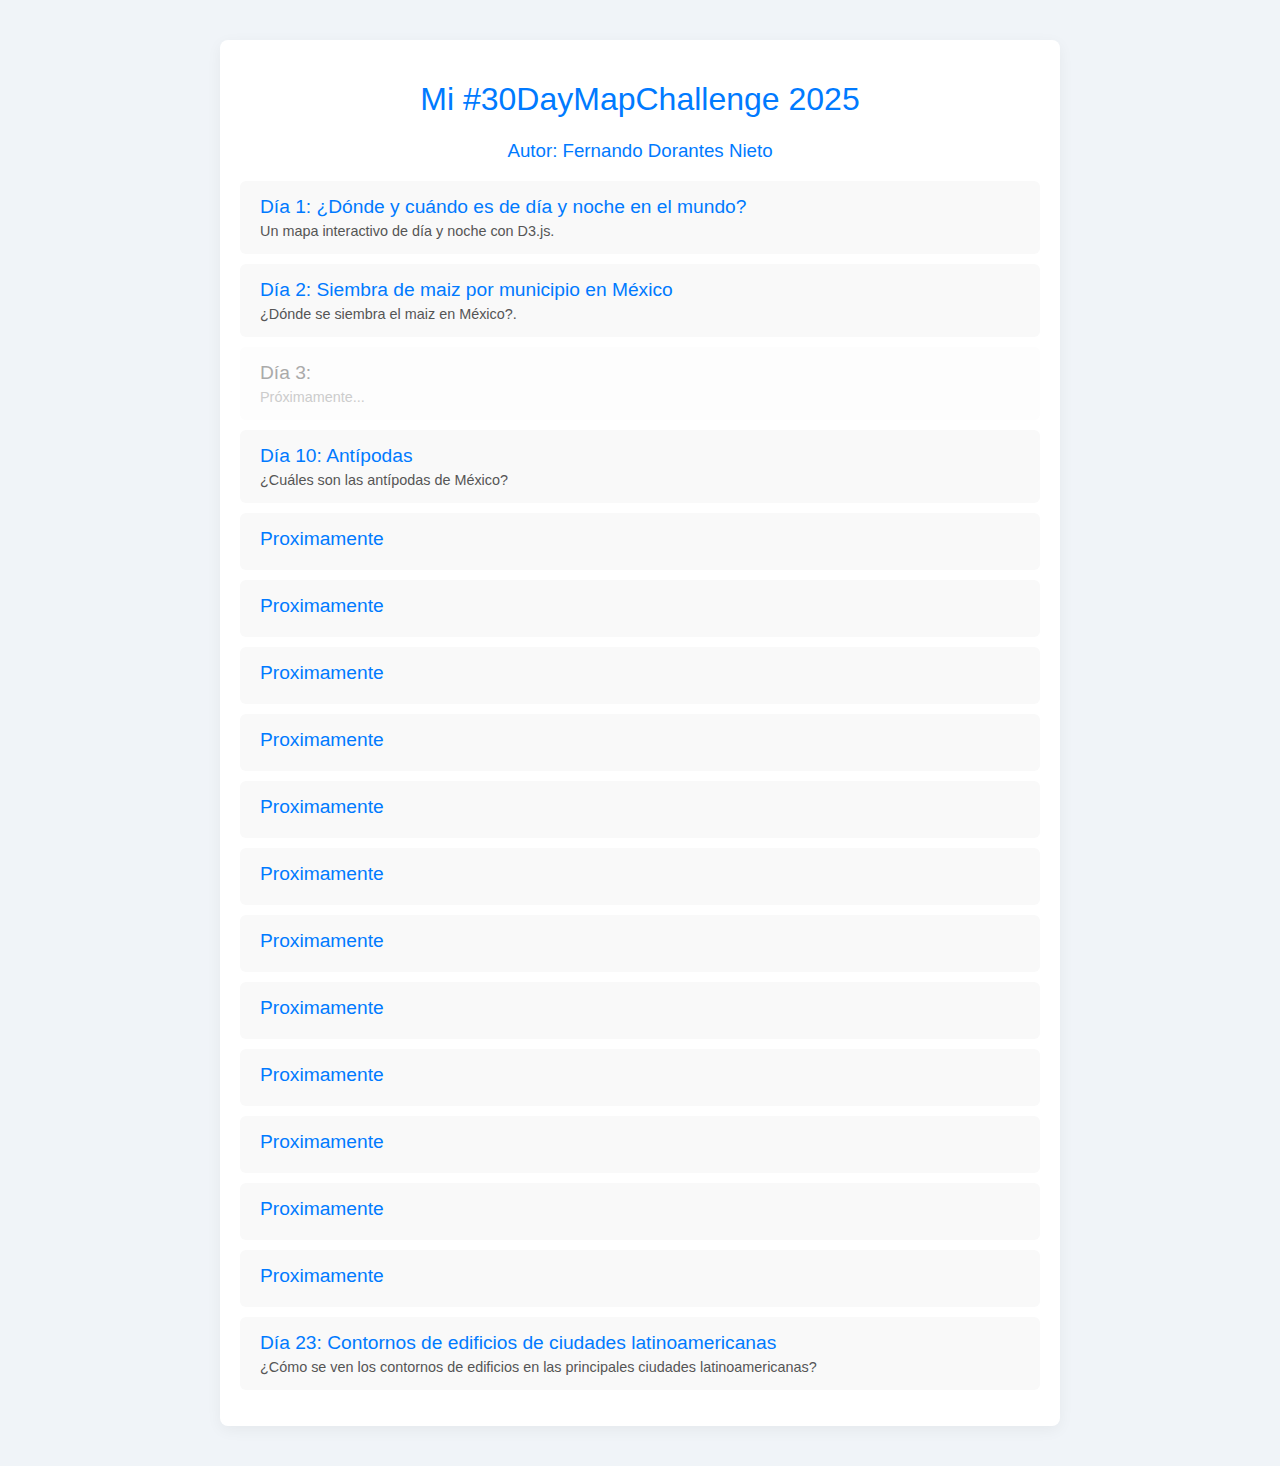
<file: index.html>
<!DOCTYPE html>
<html lang="es">
<head>
    <meta charset="utf-8">
    <title>#30DayMapChallenge 2025</title>
    <meta name="viewport" content="width=device-width, initial-scale=1.0">
    <style>
        body {
            font-family: -apple-system, BlinkMacSystemFont, "Segoe UI", Roboto, Helvetica, Arial, sans-serif;
            margin: 0;
            padding: 20px;
            background-color: #f0f4f8;
            color: #333;
        }
        .container {
            max-width: 800px;
            margin: 20px auto;
            padding: 20px;
            background-color: #fff;
            border-radius: 8px;
            box-shadow: 0 4px 15px rgba(0,0,0,0.05);
        }
        h1 {
            font-weight: 300;
            text-align: center;
            color: #007aff;
        }
        h3 {
            font-weight: 300;
            text-align: center;
            color: #007aff;
        }
        ul {
            list-style: none;
            padding: 0;
        }
        li {
            margin: 10px 0;
        }
        a {
            display: block;
            padding: 15px 20px;
            background-color: #f9f9f9;
            border-radius: 6px;
            text-decoration: none;
            color: #007aff;
            font-weight: 500;
            transition: background-color 0.2s, box-shadow 0.2s;
        }
        a:hover {
            background-color: #e9eff5;
            box-shadow: 0 2px 5px rgba(0,0,0,0.05);
        }
        .day-title {
            font-size: 1.2em;
        }
        .day-desc {
            font-size: 0.9em;
            color: #555;
            margin-top: 5px;
        }
        /* Estilo para días futuros (deshabilitados) */
        .disabled {
            background-color: #fdfdfd;
            color: #aaa;
            pointer-events: none;
        }
        .disabled .day-desc {
            color: #ccc;
        }
    </style>
</head>
<body>

    <div class="container">
        <h1>Mi #30DayMapChallenge 2025</h1>
        <h3>Autor: Fernando Dorantes Nieto</h3>

        <ul>
            <li>
                <a href="./Day_1/">
                    <div class="day-title">Día 1: ¿Dónde y cuándo es de día y noche en el mundo? </div>
                    <div class="day-desc">Un mapa interactivo de día y noche con D3.js.</div>
                </a>
            </li>
            <li>
                <a href="./Day_2/">
                    <div class="day-title">Día 2: Siembra de maiz por municipio en México</div>
                    <div class="day-desc">¿Dónde se siembra el maiz en México?.</div>
                </a>
            </li>
            <li>
                <a href="#" class="disabled">
                    <div class="day-title">Día 3: </div>
                    <div class="day-desc">Próximamente...</div>
                </a>
            </li>
            <li>
                <a href="./Day_10/" >
                    <div class="day-title">Día 10: Antípodas</div>
                    <div class="day-desc">¿Cuáles son las antípodas de México?</div>
                </a>
            </li>
            <li>
                <a href="./Day_11/" >
                    <div class="day-title">Proximamente</div>
                    <div class="day-desc"></div>
                </a>
            </li>
            <li>
                <a href="./Day_12/" >
                    <div class="day-title">Proximamente</div>
                    <div class="day-desc"></div>
                </a>
            </li>
            <li>
                <a href="./Day_13/" >
                    <div class="day-title">Proximamente</div>
                    <div class="day-desc"></div>
                </a>
            </li>
            <li>
                <a href="./Day_14/" >
                    <div class="day-title">Proximamente</div>
                    <div class="day-desc"></div>
                </a>
            </li>
            <li>
                <a href="./Day_15/" >
                    <div class="day-title">Proximamente</div>
                    <div class="day-desc"></div>
                </a>
            </li>
            <li>
                <a href="./Day_16/" >
                    <div class="day-title">Proximamente</div>
                    <div class="day-desc"></div>
                </a>
            </li>
            <li>
                <a href="./Day_17/" >
                    <div class="day-title">Proximamente</div>
                    <div class="day-desc"></div>
                </a>
            </li>
            <li>
                <a href="./Day_18/" >
                    <div class="day-title">Proximamente</div>
                    <div class="day-desc"></div>
                </a>
            </li>
            <li>
                <a href="./Day_19/" >
                    <div class="day-title">Proximamente</div>
                    <div class="day-desc"></div>
                </a>
            </li>
            <li>
                <a href="./Day_20/" >
                    <div class="day-title">Proximamente</div>
                    <div class="day-desc"></div>
                </a>
            </li>
            <li>
                <a href="./Day_21/" >
                    <div class="day-title">Proximamente</div>
                    <div class="day-desc"></div>
                </a>
            </li>
            <li>
                <a href="./Day_22/" >
                    <div class="day-title">Proximamente</div>
                    <div class="day-desc"></div>
                </a>
            </li>
            <li>
                <a href="./Day_23/" >
                    <div class="day-title">Día 23: Contornos de edificios de ciudades latinoamericanas</div>
                    <div class="day-desc">¿Cómo se ven los contornos de edificios en las principales ciudades latinoamericanas?</div>
                </a>
            </li>


        </ul>
    </div>

</body>
</html>
</file>
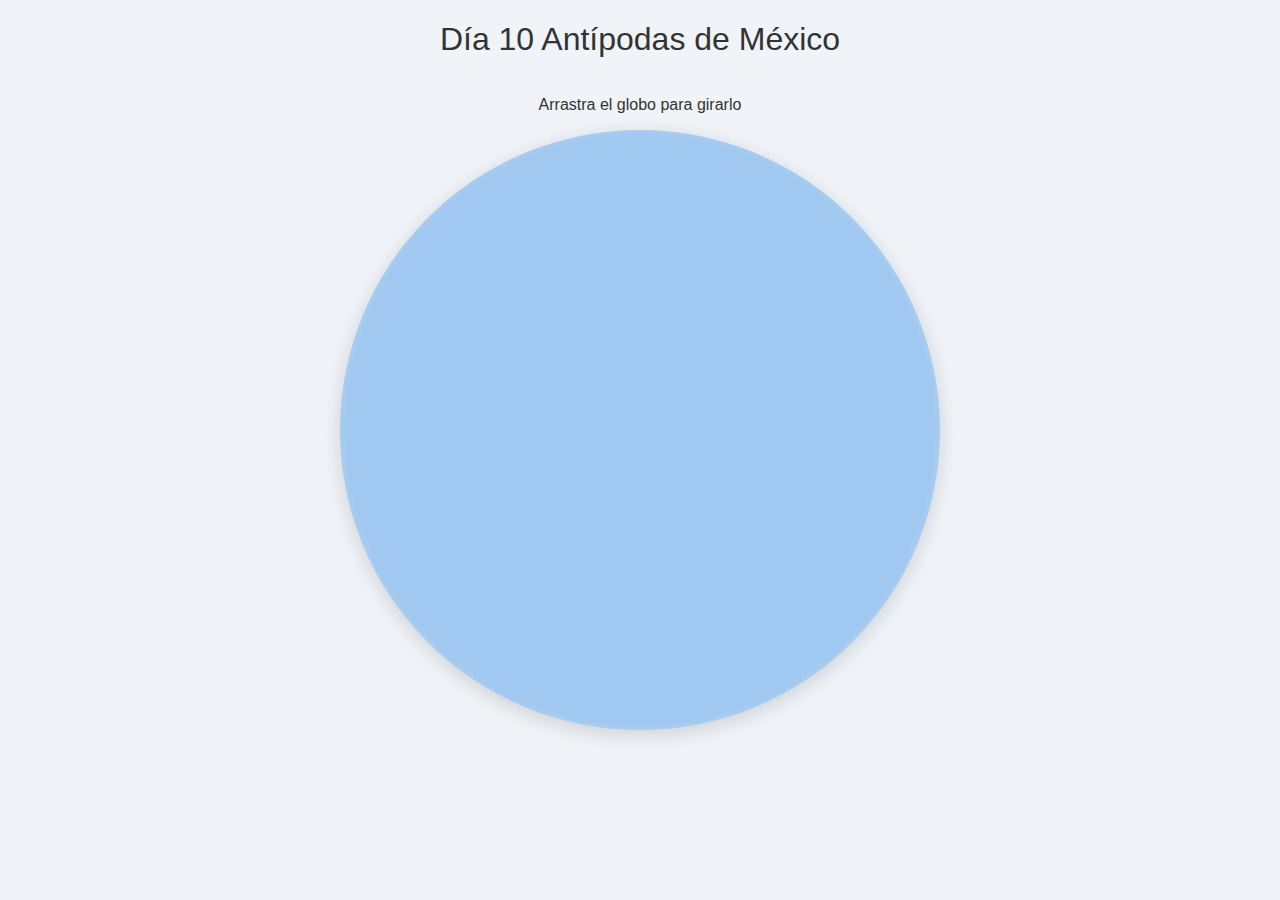
<file: Day_10/index.html>
<!DOCTYPE html>
<html lang="es">
<head>
    <meta charset="utf-8">
    <title>Día 4: Globo con Antípodas</title>
    <meta name="viewport" content="width=device-width, initial-scale=1.0">
    <script src="https://d3js.org/d3.v7.min.js"></script>
    <script src="https://d3js.org/topojson.v3.min.js"></script>
    <style>
        body {
            font-family: -apple-system, BlinkMacSystemFont, "Segoe UI", Roboto, Helvetica, Arial, sans-serif;
            margin: 0;
            padding: 0;
            background-color: #f0f4f8;
            color: #333;
            display: flex;
            flex-direction: column;
            align-items: center;
        }
        h1 {
            font-weight: 300;
        }
        canvas {
            background-color: #a0c8f0; /* Color océano */
            border-radius: 50%; /* Hace que el canvas sea un círculo */
            box-shadow: 0 5px 20px rgba(0,0,0,0.15),
                        inset 0 0 10px rgba(255, 255, 255, 0.2);
            cursor: move;
        }
        .tooltip {
            position: absolute;
            background-color: rgba(0, 0, 0, 0.75);
            color: white;
            padding: 5px 10px;
            border-radius: 4px;
            font-size: 0.9em;
            pointer-events: none; /* Para que el ratón no interactúe con el tooltip */
            opacity: 0;
            transition: opacity 0.2s;
        }
    </style>
</head>
<body>

    <h1>Día 10 Antípodas de México</h1>
    <p>Arrastra el globo para girarlo</p>

    <!-- El Canvas donde se dibujará el globo -->
    <canvas id="globeCanvas" width="600" height="600"></canvas>
    
    <!-- Tooltip para mostrar el nombre de la ciudad -->
    <div class="tooltip" id="tooltip"></div>

    <script>
        // --- 1. CONFIGURACIÓN INICIAL ---
        const canvas = document.getElementById('globeCanvas');
        const context = canvas.getContext('2d');
        const tooltip = document.getElementById('tooltip');
        const width = canvas.width;
        const height = canvas.height;

        // URL del GeoJSON con el mapa del mundo (URL CORREGIDA)
        const worldUrl = "https://cdnjs.cloudflare.com/ajax/libs/world-atlas/2.0.2/land-50m.json";

        // --- 2. DATOS DE CIUDADES Y ANTÍPODAS ---
        // Coordenadas [longitud, latitud]
        
        const ciudades = [
            { nombre: "Ciudad de México", coords: [-99.1332, 19.4326] },
            { nombre: "Guadalajara", coords: [-103.3496, 20.6597] },
            { nombre: "Monterrey", coords: [-100.3161, 25.6866] }
        ];

        // Función para calcular la antípoda
        const antipode = ([longitude, latitude]) => [longitude + 180, -latitude];

        // Preparamos los datos en formato GeoJSON (Puntos)
        const puntosCiudades = {
            type: "FeatureCollection",
            features: ciudades.map(c => ({
                type: "Feature",
                properties: { nombre: c.nombre, tipo: "ciudad" },
                geometry: { type: "Point", coordinates: c.coords }
            }))
        };

        const puntosAntipodas = {
            type: "FeatureCollection",
            features: ciudades.map(c => ({
                type: "Feature",
                properties: { nombre: `Antípoda de ${c.nombre}`, tipo: "antipoda" },
                geometry: { type: "Point", coordinates: antipode(c.coords) }
            }))
        };

        const todosLosPuntos = [ ...puntosCiudades.features, ...puntosAntipodas.features ];

        // --- 3. PROYECCIÓN Y PATH GENERATOR ---
        const projection = d3.geoOrthographic()
            .scale(width / 2 - 10) // Escala del globo
            .translate([width / 2, height / 2])
            .clipAngle(90); // Solo muestra un hemisferio

        const pathGenerator = d3.geoPath(projection, context);

        const sphere = {type: "Sphere"};
        const graticule = d3.geoGraticule10();

        // --- 4. FUNCIÓN DE DIBUJO ---
        function drawGlobe(land) {
            context.clearRect(0, 0, width, height); // Limpiar

            // 1. Dibujar el Océano (la esfera)
            context.beginPath();
            pathGenerator(sphere);
            context.fillStyle = "#a0c8f0"; // Azul océano
            context.fill();

            // 2. Dibujar la retícula (líneas grises)
            context.beginPath();
            pathGenerator(graticule);
            context.strokeStyle = "rgba(119,119,119,0.5)";
            context.lineWidth = 0.5;
            context.stroke();

            // 3. Dibujar los continentes
            context.beginPath();
            pathGenerator(land);
            context.fillStyle = "#444"; // Color tierra
            context.fill();
            context.strokeStyle = "rgba(0,0,0,0.4)";
            context.lineWidth = 0.5;
            context.stroke();

            // 4. Dibujar los puntos (Ciudades y Antípodas)
            todosLosPuntos.forEach(punto => {
                context.beginPath();
                pathGenerator(punto);
                // D3 se encarga de no dibujar los puntos en la cara oculta
                
                if (punto.properties.tipo === "ciudad") {
                    context.fillStyle = "#e63946"; // Rojo para ciudades
                } else {
                    context.fillStyle = "#1d3557"; // Azul para antípodas
                }
                context.fill();
            });
        }

        // --- 5. CARGA DE DATOS Y EJECUCIÓN ---
        d3.json(worldUrl).then(world => {
            
            const land = topojson.feature(world, world.objects.land);
            let currentRotation = projection.rotate();
            
            const redraw = () => drawGlobe(land);
            
            // --- 6. INTERACTIVIDAD: ARRASTRAR EL GLOBO ---
            d3.select(context.canvas).call(d3.drag()
                .on("start", (event) => {
                    currentRotation = projection.rotate(); // Guarda la rotación actual
                })
                .on("drag", (event) => {
                    const sensitivity = 0.25; // Qué tan rápido gira
                    const [yaw, pitch] = currentRotation;
                    // Actualiza la rotación basada en el movimiento del ratón
                    projection.rotate([yaw + event.dx * sensitivity, pitch - event.dy * sensitivity]);
                    redraw(); // Redibuja el globo
                }));

            // --- 7. INTERACTIVIDAD: TOOLTIP ---
            d3.select(context.canvas).on("mousemove", (event) => {
                const [x, y] = d3.pointer(event);
                
                // Invertir la proyección: de [x, y] a [long, lat]
                const [lon, lat] = projection.invert([x, y]);
                
                // Encontrar el punto más cercano
                const closestPoint = d3.geoClosest(todosLosPuntos, [lon, lat], 10); // 10 grados de tolerancia
                
                if (closestPoint) {
                    tooltip.style("opacity", 1)
                           .style("left", `${event.pageX + 10}px`)
                           .style("top", `${event.pageY}px`)
                           .html(closestPoint.properties.nombre);
                } else {
                    tooltip.style("opacity", 0);
                }
            });

            d3.select(context.canvas).on("mouseleave", () => {
                tooltip.style("opacity", 0);
            });

            // Dibujo inicial
            redraw();

        }).catch(error => {
            console.error("Error al cargar los datos del mapa:", error);
            canvas.style.display = "none";
            document.body.append("Error al cargar el mapa. Revisa la consola.");
        });

    </script>
</body>
</html>
</file>
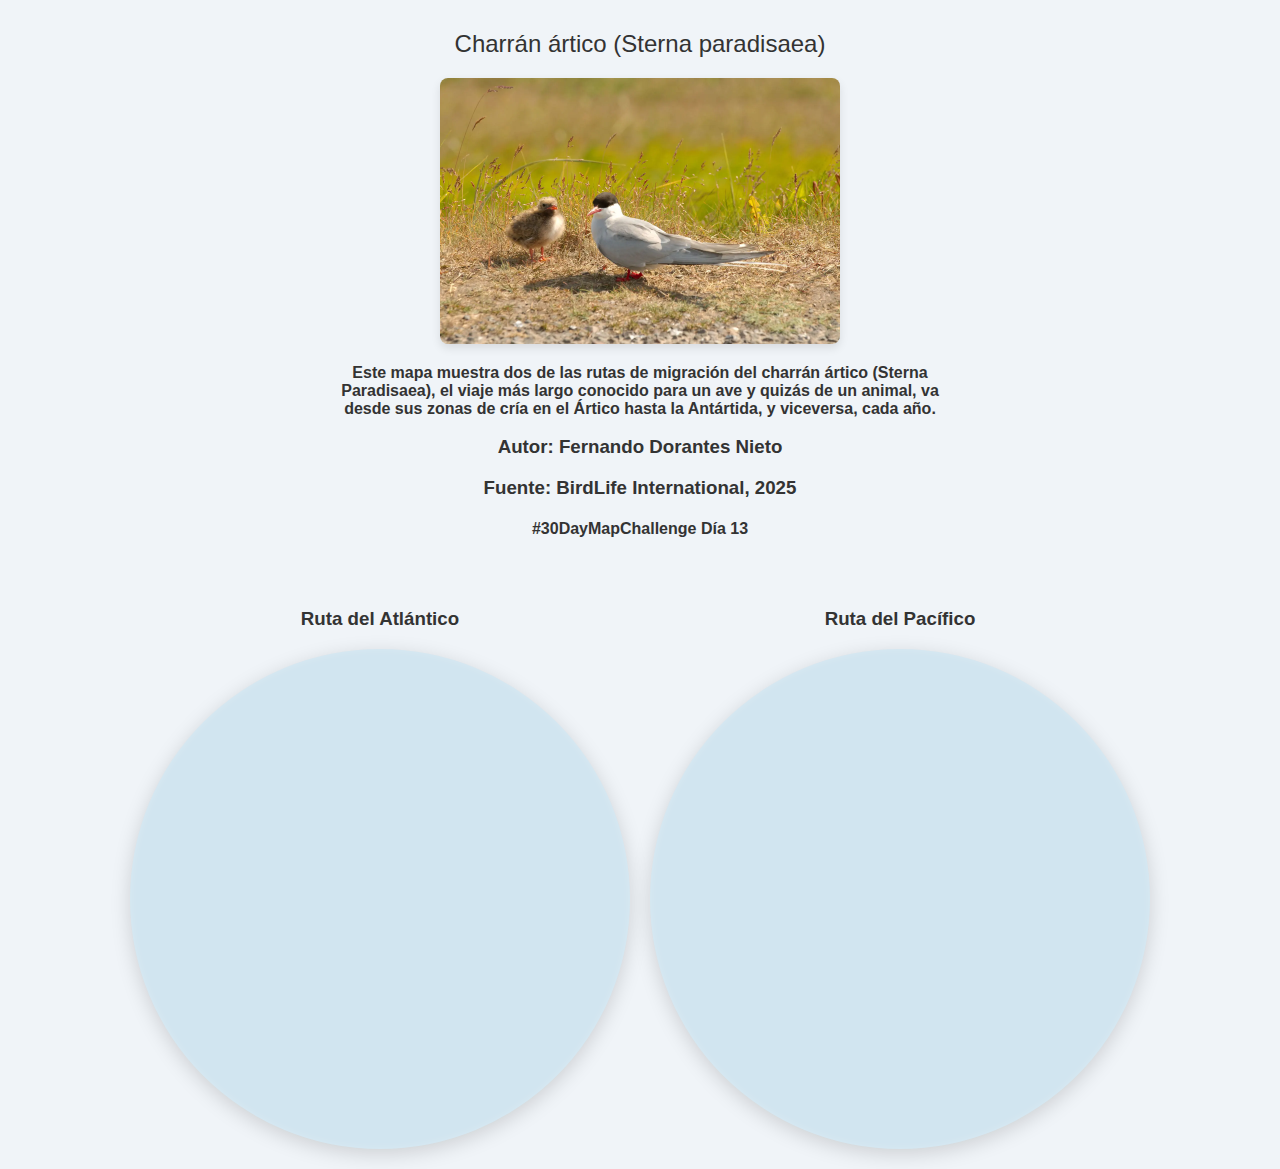
<file: Day_13/index.html>
<!DOCTYPE html>
<html lang="es">
<head>
    <meta charset="utf-8">
    <title>Día 13: Migración del Charrán Ártico</title>
    <meta name="viewport" content="width=device-width, initial-scale=1.0">
    <script src="https://d3js.org/d3.v7.min.js"></script>
    <script src="https://d3js.org/topojson.v3.min.js"></script>
    <style>
        body {
            font-family: -apple-system, BlinkMacSystemFont, "Segoe UI", Roboto, Helvetica, Arial, sans-serif;
            margin: 0;
            padding: 0;
            background-color: #f0f4f8;
            color: #333;
            display: flex;
            flex-direction: column;
            align-items: center;
        }
        h1 {
            font-weight: 300;
        }
        .info-container {
            max-width: 600px;
            text-align: center;
            padding: 10px;
        }
        .info-container img {
            width: 100%;
            max-width: 400px;
            border-radius: 8px;
            box-shadow: 0 4px 10px rgba(0,0,0,0.1);
        }
        .info-container h2 {
            font-weight: 400;
        }
        .globes-container {
            display: flex;
            flex-wrap: wrap;
            justify-content: center;
            gap: 20px;
            padding: 20px;
        }
        .globe-wrapper {
            display: flex;
            flex-direction: column;
            align-items: center;
        }
        canvas {
            background-color: #d1e5f0; /* Color océano más tenue */
            border-radius: 50%; /* Hace que el canvas sea un círculo */
            box-shadow: 0 5px 20px rgba(0,0,0,0.15),
                        inset 0 0 10px rgba(255, 255, 255, 0.2);
            cursor: move;
        }
        .tooltip {
            position: absolute;
            background-color: rgba(0, 0, 0, 0.75);
            color: white;
            padding: 5px 10px;
            border-radius: 4px;
            font-size: 0.9em;
            pointer-events: none; /* Para que el ratón no interactúe con el tooltip */
            opacity: 0;
            transition: opacity 0.2s;
        }
    </style>
</head>
<body>

    <div class="info-container">
        <h2>Charrán ártico (Sterna paradisaea)</h2>
        <img src="./imagen_charran.png" alt="Foto de un Charrán ártico en vuelo">
        <p>
            <b>Este mapa muestra dos de las rutas de migración del charrán ártico (Sterna Paradisaea), 
            el viaje más largo conocido para un ave y quizás de un animal, 
            va desde sus zonas de cría en el Ártico hasta la Antártida, y viceversa, cada año.
            </b>
        </p>
        <h3>Autor: Fernando Dorantes Nieto</h3>
        <h3>Fuente: BirdLife International, 2025</h3>
        <h4>#30DayMapChallenge Día 13</h4>
    </div>

    <div class="globes-container">
        <div class="globe-wrapper">
            <h3>Ruta del Atlántico</h3>
            <canvas id="globeCanvas1" width="500" height="500"></canvas>
            <div class="tooltip" id="tooltip1"></div>
        </div>
        <div class="globe-wrapper">
            <h3>Ruta del Pacífico</h3>
            <canvas id="globeCanvas2" width="500" height="500"></canvas>
            <div class="tooltip" id="tooltip2"></div>
        </div>
    </div>

    <script>
        // URL del GeoJSON con el mapa del mundo
        const worldUrl = "https://unpkg.com/world-atlas@1/world/50m.json";

        // --- Objetos GeoJSON reutilizables ---
        const sphere = {type: "Sphere"};
        const graticule = d3.geoGraticule10();

        // --- DATOS DE LAS RUTAS ---
        // Ruta 1: Atlántico
        const rutaCoordsAtlantico = [
            [-51.7, 72.0], // Inicio (Ártico/Groenlandia)
            [-40.0, 60.0],
            [-25.0, 40.0],
            [-18.0, 20.0], // Costa de África
            [0.0, 0.0],
            [10.0, -20.0],
            [15.0, -40.0],
            [25.0, -70.0]  // Fin (Antártida)
        ];
        const rutaMigratoriaAtlantico = {
            type: "LineString",
            coordinates: rutaCoordsAtlantico
        };
        const puntosRutaAtlantico = {
            type: "FeatureCollection",
            features: [
                { type: "Feature", properties: { nombre: "Cría (Groenlandia)" }, geometry: { type: "Point", coordinates: rutaCoordsAtlantico[0] }},
                { type: "Feature", properties: { nombre: "Invernada (Antártida)" }, geometry: { type: "Point", coordinates: rutaCoordsAtlantico[rutaCoordsAtlantico.length - 1] }}
            ]
        };

        // Ruta 2: Pacífico
        const rutaCoordsPacifico = [
            [-165.0, 65.0], // Inicio (Ártico/Alaska)
            [-140.0, 50.0], // Costa de Canadá
            [-125.0, 35.0], // Costa de California
            [-100.0, 10.0], // Costa de Centroamérica
            [-85.0, -10.0], // Costa de Perú
            [-80.0, -30.0], // Costa de Chile
            [-90.0, -70.0]  // Fin (Antártida)
        ];
        const rutaMigratoriaPacifico = {
            type: "LineString",
            coordinates: rutaCoordsPacifico
        };
        const puntosRutaPacifico = {
            type: "FeatureCollection",
            features: [
                { type: "Feature", properties: { nombre: "Cría (Alaska)" }, geometry: { type: "Point", coordinates: rutaCoordsPacifico[0] }},
                { type: "Feature", properties: { nombre: "Invernada (Antártida)" }, geometry: { type: "Point", coordinates: rutaCoordsPacifico[rutaCoordsPacifico.length - 1] }}
            ]
        };

        // --- FUNCIÓN PRINCIPAL DE CONFIGURACIÓN DE GLOBO ---
        function setupGlobe(canvasId, tooltipId, land, rutaMigratoria, puntosRuta) {
            const canvas = document.getElementById(canvasId);
            const context = canvas.getContext('2d');
            const tooltip = document.getElementById(tooltipId);
            const width = canvas.width;
            const height = canvas.height;

            const projection = d3.geoOrthographic()
                .scale(width / 2 - 10)
                .translate([width / 2, height / 2])
                .clipAngle(90);

            const pathGenerator = d3.geoPath(projection, context);

            // Centrar la proyección inicial en la ruta
            const centerPoint = rutaMigratoria.coordinates[Math.floor(rutaMigratoria.coordinates.length / 2)];
            projection.rotate([-centerPoint[0], -centerPoint[1]]);

            function drawGlobe() {
                draw(pathGenerator, context, width, height, land, rutaMigratoria, puntosRuta);
            }

            drawGlobe(); // Dibujo inicial
        }

        // --- FUNCIÓN DE DIBUJO GENÉRICA ---
        function draw(pathGenerator, context, width, height, land, rutaMigratoria, puntosRuta) {
            context.clearRect(0, 0, width, height);

            // 1. Dibujar el Océano
            context.beginPath();
            pathGenerator(sphere);
            context.fillStyle = "#d1e5f0";
            context.fill();

            // 2. Dibujar la retícula
            context.beginPath();
            pathGenerator(graticule);
            context.strokeStyle = "rgba(119,119,119,0.5)";
            context.lineWidth = 0.5;
            context.stroke();

            // 3. Dibujar los continentes
            context.beginPath();
            pathGenerator(land);
            context.fillStyle = "#8c6d4e"; // Color café
            context.fill();
            context.strokeStyle = "rgba(0,0,0,0.4)";
            context.lineWidth = 0.5;
            context.stroke();

            // 4. Dibujar la ruta de migración
            context.beginPath();
            pathGenerator(rutaMigratoria);
            context.strokeStyle = "#e63946";
            context.lineWidth = 2.5;
            context.stroke();

            // 5. Dibujar puntos de inicio y fin
            puntosRuta.features.forEach(punto => {
                context.beginPath();
                pathGenerator(punto);
                context.fillStyle = "#e63946";
                context.fill();
            });
        }

        // --- CARGA DE DATOS Y EJECUCIÓN ---
        d3.json(worldUrl).then(world => {
            
            const land = topojson.feature(world, world.objects.land);

            // Configurar el primer globo (Atlántico)
            setupGlobe('globeCanvas1', 'tooltip1', land, rutaMigratoriaAtlantico, puntosRutaAtlantico);

            // Configurar el segundo globo (Pacífico)
            setupGlobe('globeCanvas2', 'tooltip2', land, rutaMigratoriaPacifico, puntosRutaPacifico);

        }).catch(error => {
            console.error("Error al cargar los datos del mapa:", error);
            canvas.style.display = "none";
            document.body.append("Error al cargar el mapa. Revisa la consola.");
        });

    </script>
</body>
</html>
</file>
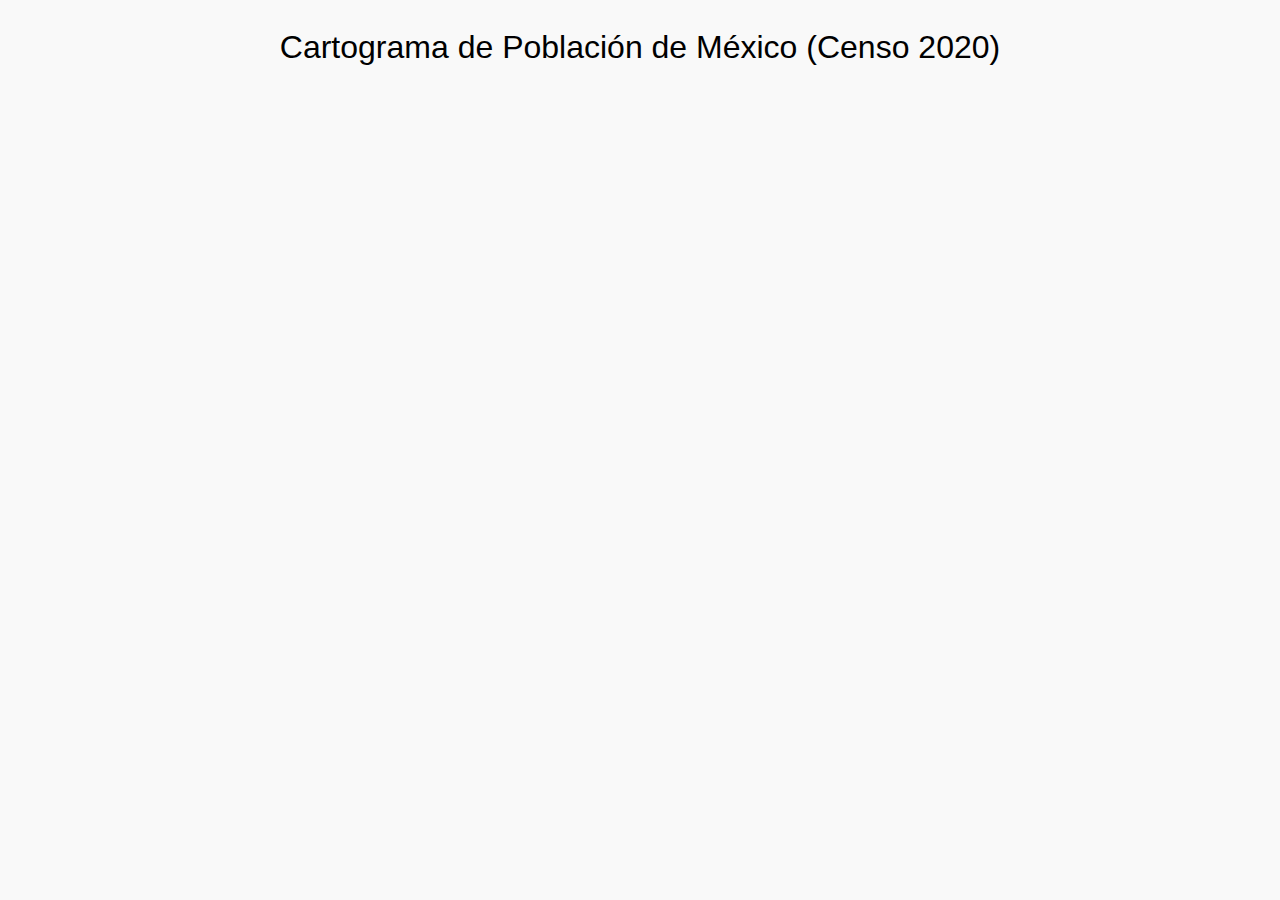
<file: Day_6/index.html>
<!DOCTYPE html>
<html lang="es">
<head>
    <meta charset="utf-8">
    <title>Cartograma de Población de México</title>
    <!-- Importamos la biblioteca D3.js -->
    <script src="https://d3js.org/d3.v7.min.js"></script>
    <style>
        body {
            font-family: -apple-system, BlinkMacSystemFont, "Segoe UI", Roboto, Helvetica, Arial, sans-serif;
            display: flex;
            flex-direction: column;
            align-items: center;
            background-color: #f9f9f9;
        }

        h1 {
            font-weight: 300;
        }

        /* Estilos para el mapa y los círculos */
        .mapa-fondo {
            fill: #eee;
            stroke: #ccc;
        }

        .circulo-estado {
            fill: #007bff;
            fill-opacity: 0.7;
            stroke: #0056b3;
            stroke-width: 1px;
        }

        /* Estilos para el tooltip (la ventana emergente) */
        #tooltip {
            position: absolute;
            opacity: 0;
            background: #fff;
            border: 1px solid #ccc;
            border-radius: 4px;
            padding: 8px;
            font-size: 12px;
            box-shadow: 0 2px 4px rgba(0,0,0,0.1);
            pointer-events: none; /* Para que el mouse no interactúe con el tooltip */
            transition: opacity 0.2s;
        }

        #tooltip strong {
            display: block;
            margin-bottom: 4px;
        }

    </style>
</head>
<body>

    <h1>Cartograma de Población de México (Censo 2020)</h1>
    
    <!-- El contenedor del SVG donde se dibujará el mapa -->
    <svg id="cartogram" width="960" height="600"></svg>
    
    <!-- El div que usaremos como tooltip -->
    <div id="tooltip"></div>

    <script>
        // --- 1. DATOS DE POBLACIÓN (INEGI Censo 2020) ---
        // Usamos un objeto (JSON) para mapear el nombre del estado a su población.
        // Nombres AJUSTADOS para coincidir con el nuevo GeoJSON
        const DATOS_POBLACION = {
            "Aguascalientes": 1425607,
            "Baja California": 3769020,
            "Baja California Sur": 798447,
            "Campeche": 928363,
            "Coahuila": 3146771, // Ajustado (antes "Coahuila de Zaragoza")
            "Colima": 731391,
            "Chiapas": 5543828,
            "Chihuahua": 3741869,
            "Ciudad de México": 9209944,
            "Durango": 1832650,
            "Guanajuato": 6166934,
            "Guerrero": 3540685,
            "Hidalgo": 3082841,
            "Jalisco": 8348151,
            "México": 16992418,
            "Michoacán": 4748846, // Ajustado (antes "Michoacán de Ocampo")
            "Morelos": 1971520,
            "Nayarit": 1235456,
            "Nuevo León": 5784442,
            "Oaxaca": 4132148,
            "Puebla": 6583278,
            "Querétaro": 2368467,
            "Quintana Roo": 1857985,
            "San Luis Potosí": 2822255,
            "Sinaloa": 3026943,
            "Sonora": 2944840,
            "Tabasco": 2402598,
            "Tamaulipas": 3527735,
            "Tlaxcala": 1342977,
            "Veracruz": 8062579, // Ajustado (antes "Veracruz de Ignacio de la Llave")
            "Yucatán": 2320898,
            "Zacatecas": 1622138
        };

        // --- 2. CONFIGURACIÓN DEL SVG Y PROYECCIÓN ---
        const width = 960;
        const height = 600;

        const svg = d3.select("#cartogram");

        // Tooltip
        const tooltip = d3.select("#tooltip");

        // URL del GeoJSON con los estados de México (NUEVA URL CORREGIDA)
        const urlGeoJSON = "https://raw.githubusercontent.com/angelnmara/geojson-mexico/master/estados.geojson";

        // Creamos una proyección de Mercator y la ajustamos al tamaño del SVG
        const proyeccion = d3.geoMercator();
        
        // El generador de paths
        const pathGenerator = d3.geoPath(proyeccion);

        // Creamos una escala para el radio de los círculos.
        // Usamos scaleSqrt() porque el ÁREA (πr²) debe ser proporcional a la población,
        // por lo tanto, el RADIO (r) debe ser proporcional a la raíz cuadrada (sqrt) de la población.
        const radioScale = d3.scaleSqrt()
            .domain([0, d3.max(Object.values(DATOS_POBLACION))]) // Dominio: 0 a la población máxima
            .range([3, 55]); // Rango: radio de 3px (mín) a 55px (máx)

        // --- 3. CARGA DE DATOS Y DIBUJO ---
        d3.json(urlGeoJSON).then(geoData => {

            // Ajustamos la proyección para que se centre y quepa el GeoJSON
            proyeccion.fitSize([width, height], geoData);

            // Obtenemos los 'features' (los estados)
            let estadosFeatures = geoData.features;

            // --- 4. PREPARACIÓN DE LOS NODOS PARA LA SIMULACIÓN ---
            
            // Creamos un array de "nodos". Cada nodo es un objeto que representa un estado.
            const nodos = estadosFeatures.map(feature => {
                // AJUSTADO: El nuevo GeoJSON usa 'nombre' en lugar de 'name'
                const nombreEstado = feature.properties.nombre; 
                const poblacion = DATOS_POBLACION[nombreEstado] || 0;
                
                // Calculamos el centroide (coordenadas [x, y] en píxeles) del estado
                const centroide = pathGenerator.centroid(feature);

                return {
                    id: nombreEstado,
                    nombre: nombreEstado,
                    poblacion: poblacion,
                    radio: radioScale(poblacion),
                    // Posición inicial (x, y) basada en el centroide geográfico
                    x: centroide[0], 
                    y: centroide[1],
                    // Guardamos la posición original para "atraer" el círculo
                    geoX: centroide[0],
                    geoY: centroide[1]
                };
            });

            // --- 5. DIBUJAR EL MAPA DE FONDO (OPCIONAL PERO ÚTIL) ---
            svg.append("g")
                .selectAll("path")
                .data(estadosFeatures)
                .join("path")
                .attr("d", pathGenerator)
                .attr("class", "mapa-fondo");

            // --- 6. CONFIGURAR LA SIMULACIÓN DE FUERZAS ---
            const simulacion = d3.forceSimulation(nodos)
                // Fuerza de colisión: evita que los círculos se superpongan.
                // El radio de colisión es el radio del círculo + 1px de margen.
                .force("collide", d3.forceCollide(d => d.radio + 1).strength(0.8))
                
                // Fuerza X: Atrae cada nodo hacia su posición X geográfica original
                .force("x", d3.forceX(d => d.geoX).strength(0.1))
                
                // Fuerza Y: Atrae cada nodo hacia su posición Y geográfica original
                .force("y", d3.forceY(d => d.geoY).strength(0.1))
                
                // Le decimos a la simulación qué hacer en cada "tick" (paso)
                .on("tick", ticked);

            // --- 7. DIBUJAR LOS CÍRCULOS (NODOS) ---
            const circulos = svg.append("g")
                .selectAll("circle")
                .data(nodos)
                .join("circle")
                .attr("class", "circulo-estado")
                .attr("cx", d => d.x) // Posición inicial
                .attr("cy", d => d.y) // Posición inicial
                .attr("r", d => d.radio) // Radio basado en la población
                // Eventos del mouse para el tooltip
                .on("mouseover", (event, d) => {
                    tooltip.transition().style("opacity", 1);
                    tooltip.html(`
                        <strong>${d.nombre}</strong>
                        Población: ${d.poblacion.toLocaleString('es-MX')}
                    `);
                })
                .on("mousemove", (event) => {
                    // Posicionamos el tooltip cerca del cursor
                    tooltip.style("left", (event.pageX + 10) + "px")
                           .style("top", (event.pageY - 10) + "px");
                })
                .on("mouseleave", () => {
                    tooltip.transition().style("opacity", 0);
                });

            // --- 8. FUNCIÓN DE ACTUALIZACIÓN (TICK) ---
            // Esta función se llama en cada paso de la simulación
            function ticked() {
                // Actualiza la posición (cx, cy) de cada círculo
                circulos
                    .attr("cx", d => d.x)
                    .attr("cy", d => d.y);
            }

        }).catch(error => {
            console.error("Error al cargar el GeoJSON:", error);
        });

    </script>
</body>
</html>
</file>
